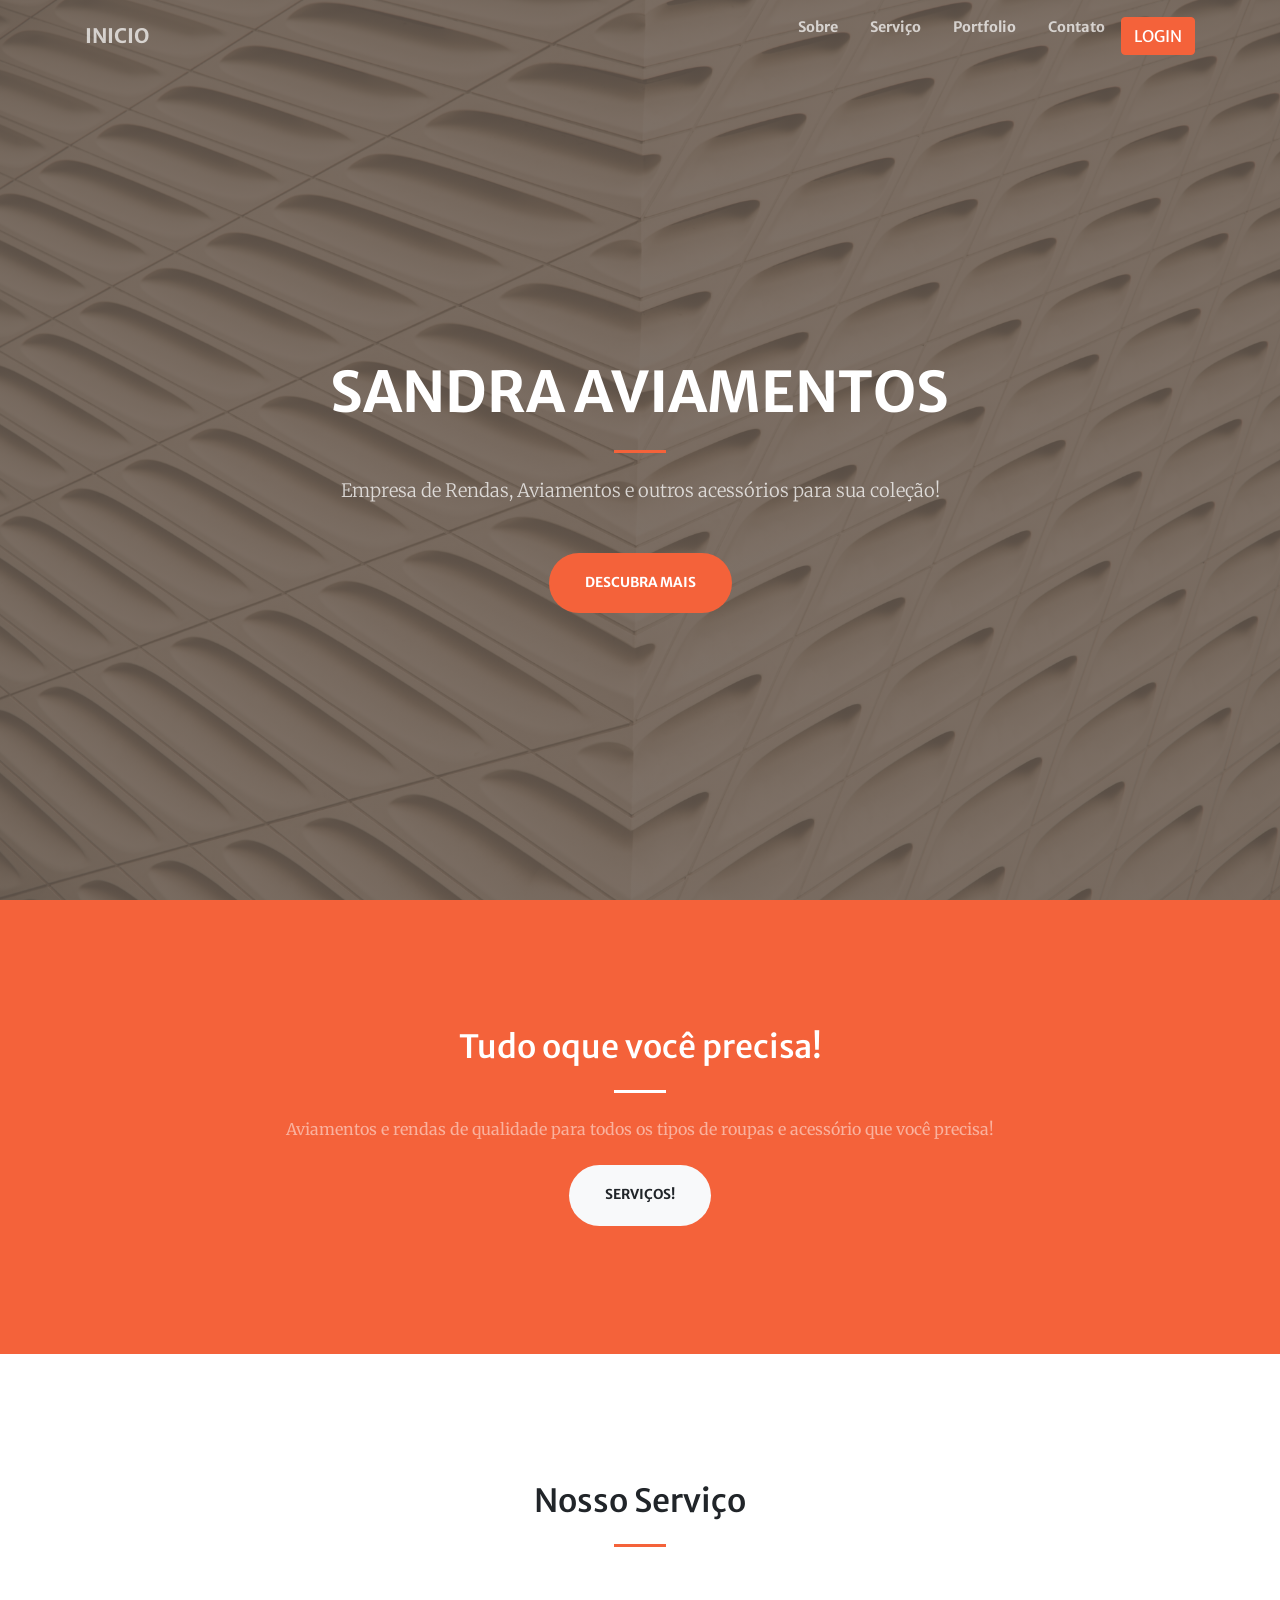
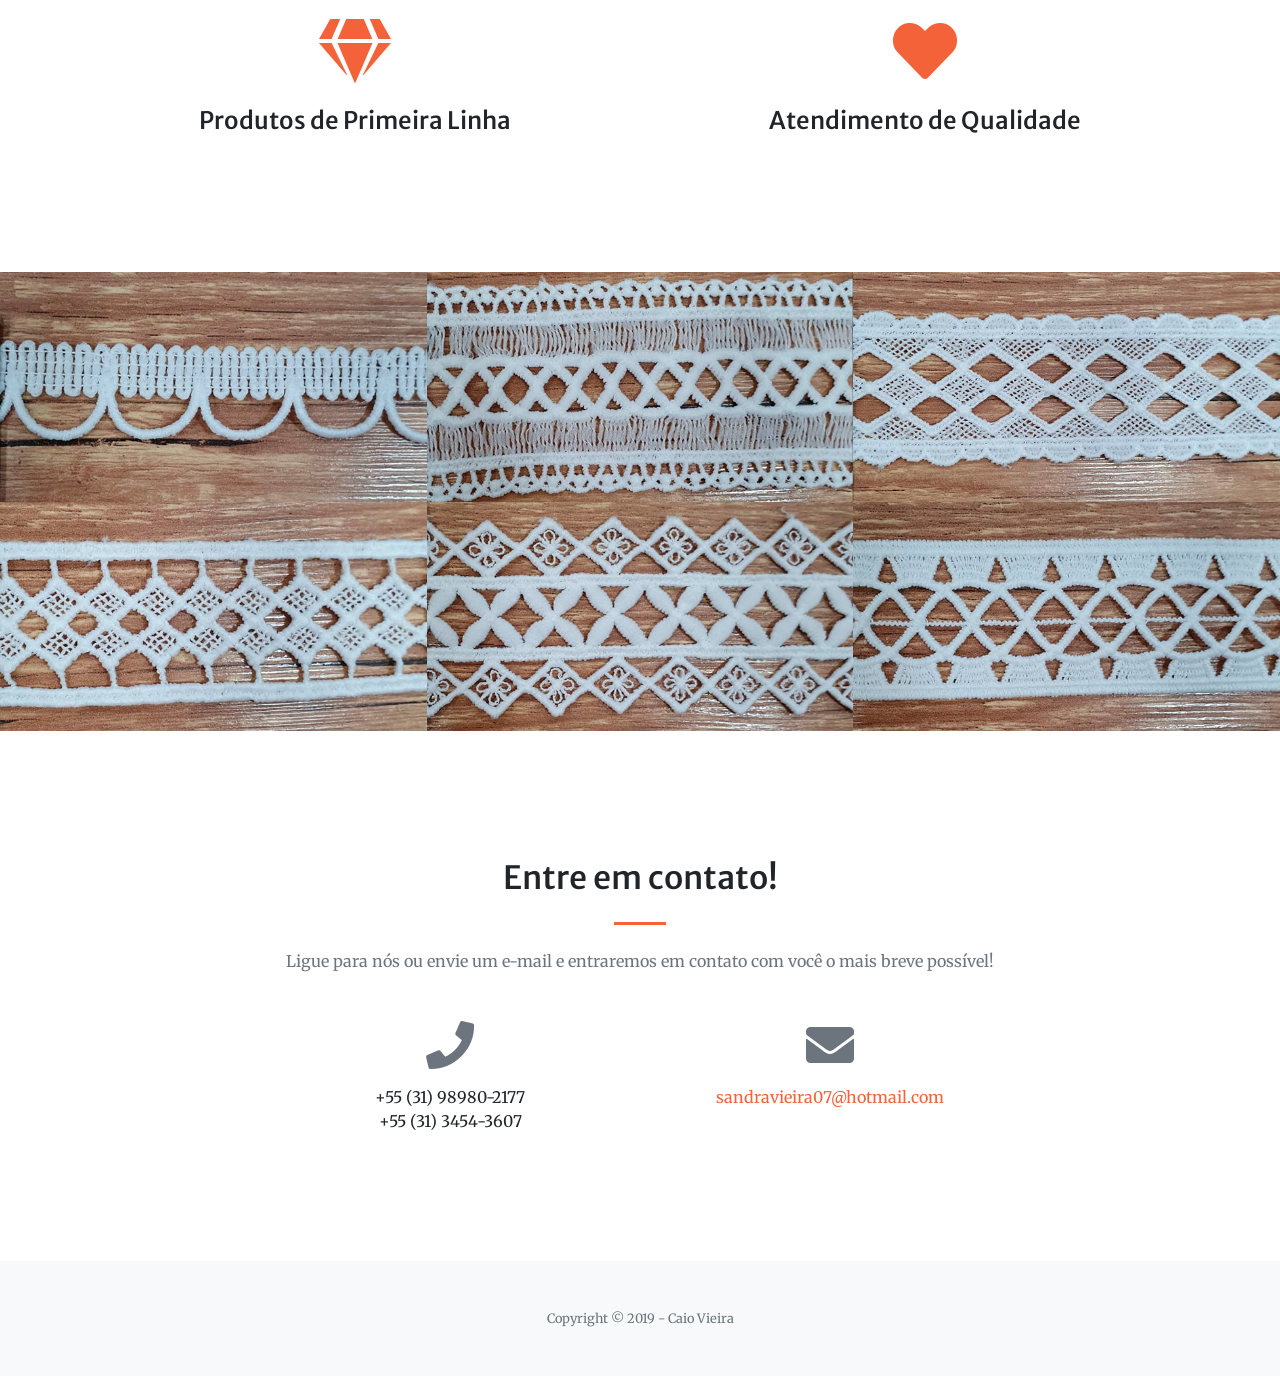
<file: index.html>
<!DOCTYPE html>
<html lang="en">

<head>

  <meta charset="utf-8">
  <meta name="viewport" content="width=device-width, initial-scale=1, shrink-to-fit=no">
  <meta name="description" content="">
  <meta name="author" content="">

  <title>Sandra Aviamentos</title>

  <!-- Font Awesome Icons -->
  <link href="vendor/fontawesome-free/css/all.min.css" rel="stylesheet" type="text/css">

  <!-- Google Fonts -->
  <link href="https://fonts.googleapis.com/css?family=Merriweather+Sans:400,700" rel="stylesheet">
  <link href='https://fonts.googleapis.com/css?family=Merriweather:400,300,300italic,400italic,700,700italic' rel='stylesheet' type='text/css'>

  <!-- Plugin CSS -->
  <link href="vendor/magnific-popup/magnific-popup.css" rel="stylesheet">

  <!-- Theme CSS - Includes Bootstrap -->
  <link href="css/bootstrap.min.css" rel="stylesheet">

</head>

<body id="page-top">

  <!-- Navigation -->
  <nav class="navbar navbar-expand-lg navbar-light fixed-top py-3" id="mainNav">
    <div class="container">
      <a class="navbar-brand js-scroll-trigger" href="#page-top">INICIO</a>
      <button class="navbar-toggler navbar-toggler-right" type="button" data-toggle="collapse" data-target="#navbarResponsive" aria-controls="navbarResponsive" aria-expanded="false" aria-label="Toggle navigation">
        <span class="navbar-toggler-icon"></span>
      </button>
      <div class="collapse navbar-collapse" id="navbarResponsive">
        <ul class="navbar-nav ml-auto my-2 my-lg-0">
          <li class="nav-item">
            <a class="nav-link js-scroll-trigger" href="#about">Sobre</a>
          </li>
          <li class="nav-item">
            <a class="nav-link js-scroll-trigger" href="#services">Serviço</a>
          </li>
          <li class="nav-item">
            <a class="nav-link js-scroll-trigger" href="#portfolio">Portfolio</a>
          </li>
          <li class="nav-item">
            <a class="nav-link js-scroll-trigger" href="#contact">Contato</a>
          </li>
          <li class="nav-item">
            <a href="login.html"class="btn btn-primary btn-outline">LOGIN</a>
          </li>
        </ul>
      </div>
    </div>
  </nav>

  <!-- Masthead -->
  <header class="masthead">
    <div class="container h-100">
      <div class="row h-100 align-items-center justify-content-center text-center">
        <div class="col-lg-10 align-self-end">
          <h1 class="text-uppercase text-white font-weight-bold">Sandra Aviamentos</h1>
          <hr class="divider my-4">
        </div>
        <div class="col-lg-8 align-self-baseline">
          <p class="text-white-75 font-weight-light mb-5">Empresa de Rendas, Aviamentos e outros acessórios para sua coleção!</p>
          <a class="btn btn-primary btn-xl js-scroll-trigger" href="#about">Descubra Mais</a>
        </div>
      </div>
    </div>
  </header>

  <!-- About Section -->
  <section class="page-section bg-primary" id="about">
    <div class="container">
      <div class="row justify-content-center">
        <div class="col-lg-8 text-center">
          <h2 class="text-white mt-0">Tudo oque você precisa!</h2>
          <hr class="divider light my-4">
          <p class="text-white-50 mb-4">Aviamentos e rendas de qualidade para todos os tipos de roupas e acessório que você precisa!</p>
          <a class="btn btn-light btn-xl js-scroll-trigger" href="#services">Serviços!</a>
        </div>
      </div>
    </div>
  </section>

  <!-- Services Section -->
  <section class="page-section" id="services">
    <div class="container">
      <h2 class="text-center mt-0">Nosso Serviço</h2>
      <hr class="divider my-4">
      <div class="row">
        <div class="col-lg-6 col-md-6 text-center">
          <div class="mt-5">
            <i class="fas fa-4x fa-gem text-primary mb-4"></i>
            <h3 class="h4 mb-2">Produtos de Primeira Linha</h3>
          </div>
        </div>
        <div class="col-lg-6 col-md-6 text-center">
          <div class="mt-5">
            <i class="fas fa-4x fa-heart text-primary mb-4"></i>
            <h3 class="h4 mb-2">Atendimento de Qualidade</h3>
          </div>
        </div>
      </div>
    </div>
  </section>


  <!-- Portfolio Section -->
  <section id="portfolio">
    <div class="container-fluid p-0">
      <div class="row no-gutters">
        <div class="col-lg-4 col-sm-6">
          <a class="portfolio-box" href="img/portfolio/fullsize/1.jpeg">
            <img class="img-fluid" src="img/portfolio/thumbnails/1.jpeg" alt="">
            <div class="portfolio-box-caption">
              <div class="project-category text-white-50">
                Rendas
              </div>
              <div class="project-name">
                Project Name
              </div>
            </div>
          </a>
        </div>
        <div class="col-lg-4 col-sm-6">
          <a class="portfolio-box" href="img/portfolio/fullsize/2.jpeg">
            <img class="img-fluid" src="img/portfolio/thumbnails/2.jpeg" alt="">
            <div class="portfolio-box-caption">
              <div class="project-category text-white-50">
                Rendas
              </div>
              <div class="project-name">
                Project Name
              </div>
            </div>
          </a>
        </div>
        <div class="col-lg-4 col-sm-6">
          <a class="portfolio-box" href="img/portfolio/fullsize/3.jpeg">
            <img class="img-fluid" src="img/portfolio/thumbnails/3.jpeg" alt="">
            <div class="portfolio-box-caption">
              <div class="project-category text-white-50">
                Rendas
              </div>
              <div class="project-name">
                Project Name
              </div>
            </div>
          </a>
        </div>
        <div class="col-lg-4 col-sm-6">
          <a class="portfolio-box" href="img/portfolio/fullsize/4.jpeg">
            <img class="img-fluid" src="img/portfolio/thumbnails/4.jpeg" alt="">
            <div class="portfolio-box-caption">
              <div class="project-category text-white-50">
                Rendas
              </div>
              <div class="project-name">
                Project Name
              </div>
            </div>
          </a>
        </div>
        <div class="col-lg-4 col-sm-6">
          <a class="portfolio-box" href="img/portfolio/fullsize/5.jpeg">
            <img class="img-fluid" src="img/portfolio/thumbnails/5.jpeg" alt="">
            <div class="portfolio-box-caption">
              <div class="project-category text-white-50">
                Rendas
              </div>
              <div class="project-name">
                Project Name
              </div>
            </div>
          </a>
        </div>
        <div class="col-lg-4 col-sm-6">
          <a class="portfolio-box" href="img/portfolio/fullsize/6.jpeg">
            <img class="img-fluid" src="img/portfolio/thumbnails/6.jpeg" alt="">
            <div class="portfolio-box-caption p-3">
              <div class="project-category text-white-50">
                Rendas
              </div>
              <div class="project-name">
                Project Name
              </div>
            </div>
          </a>
        </div>
      </div>
    </div>
  </section>

  <!-- Contact Section -->
  <section class="page-section" id="contact">
    <div class="container">
      <div class="row justify-content-center">
        <div class="col-lg-8 text-center">
          <h2 class="mt-0 ">Entre em contato!</h2>
          <hr class="divider my-4">
          <p class="text-muted mb-5">Ligue para nós ou envie um e-mail e entraremos em contato com você o mais breve possível!</p>
        </div>
      </div>
      <div class="row">
        <div class="col-lg-4 ml-auto text-center mb-5 mb-lg-0">
          <i class="fas fa-phone fa-3x mb-3 text-muted"></i>
          <div>+55 (31) 98980-2177</div>
          <div>+55 (31) 3454-3607</div>
        </div>
        <div class="col-lg-4 mr-auto text-center">
          <i class="fas fa-envelope fa-3x mb-3 text-muted"></i>
          <!-- Make sure to change the email address in anchor text AND the link below! -->
          <a class="d-block" href="mailto:contact@yourwebsite.com">sandravieira07@hotmail.com</a>
        </div>
      </div>
    </div>
  </section>

  <!-- Footer -->
  <footer class="bg-light py-5">
    <div class="container">
      <div class="small text-center text-muted">Copyright &copy; 2019 - Caio Vieira</div>
    </div>
  </footer>

  <!-- Bootstrap core JavaScript -->
  <script src="vendor/jquery/jquery.min.js"></script>
  <script src="vendor/bootstrap/js/bootstrap.bundle.min.js"></script>

  <!-- Plugin JavaScript -->
  <script src="vendor/jquery-easing/jquery.easing.min.js"></script>
  <script src="vendor/magnific-popup/jquery.magnific-popup.min.js"></script>

  <!-- Custom scripts for this template -->
  <script src="js/creative.min.js"></script>

</body>

</html>
</file>
